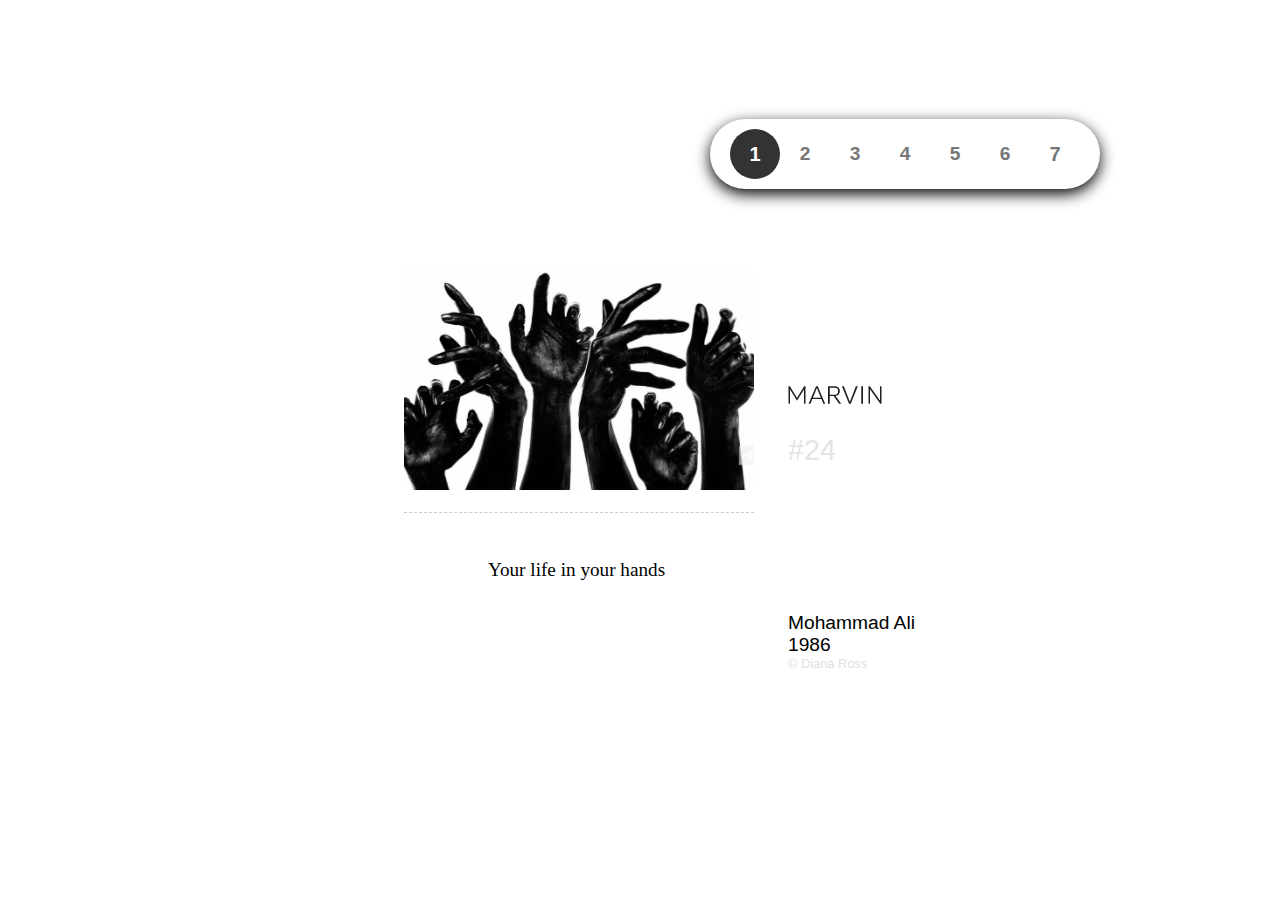
<file: index.html>
<!DOCTYPE html>
<html lang="en">
  <head>
    <meta charset="UTF-8" />
    <meta name="viewport" content="width=device-width, initial-scale=1.0" />
    <link href="main.css" rel="stylesheet" />
    <title>MARVIN/01</title>
  </head>
  <body>
    <ul class="paginatioon">
      <li class="pageNumber active"><a href="index.html">1</a></li>
      <li class="pageNumber"><a href="two.html">2</a></li>
      <li class="pageNumber"><a href="three.html">3</a></li>
      <li class="pageNumber"><a href="four.html">4</a></li>
      <li class="pageNumber"><a href="five.html">5</a></li>
      <li class="pageNumber"><a href="six.html">6</a></li>
      <li class="pageNumber"><a href="seven.html">7</a></li>
    </ul>
    <main id="app">
      <div id="logo"><img src="images/logo.png" /></div>
      <div id="picture">
        <img src="photos/08.jpg" />
      </div>
      <div id="story">
        <article>
          <p class="quote">Your life in your hands</p>
        </article>

        <h2>#24</h2>
        <p class="author">Mohammad Ali</p>
        <p class="year">1986</p>

        <p class="copy">&copy; Diana Ross</p>
      </div>
    </main>
  </body>
</html>
</file>
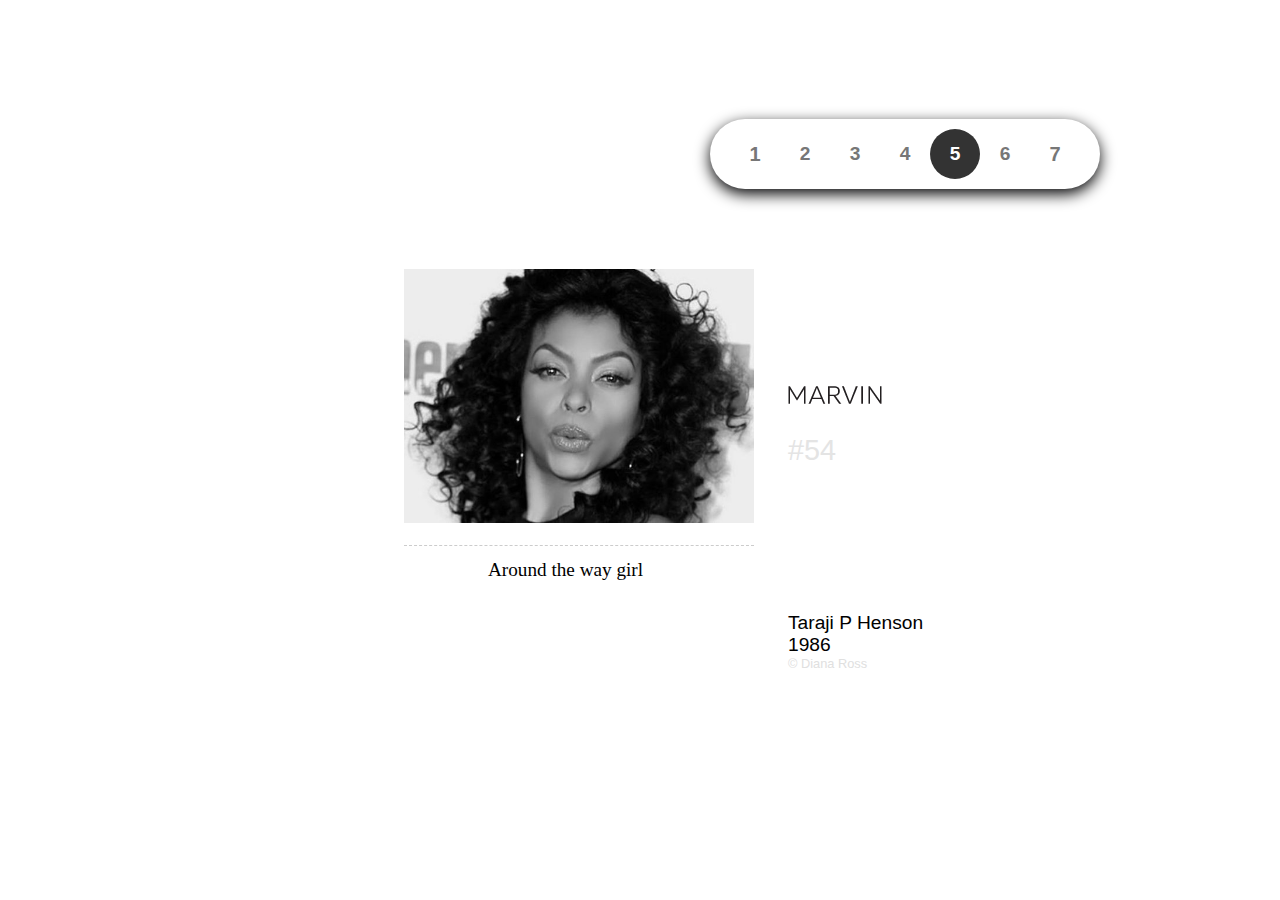
<file: five.html>
<!DOCTYPE html>
<html lang="en">
  <head>
    <meta charset="UTF-8" />
    <meta name="viewport" content="width=device-width, initial-scale=1.0" />
    <link href="main.css" rel="stylesheet" />
    <title>MARVIN/05</title>
  </head>
  <body>
    <ul class="paginatioon">
      <li class="pageNumber"><a href="index.html">1</a></li>
      <li class="pageNumber"><a href="two.html">2</a></li>
      <li class="pageNumber"><a href="three.html">3</a></li>
      <li class="pageNumber"><a href="four.html">4</a></li>
      <li class="pageNumber active"><a href="five.html">5</a></li>
      <li class="pageNumber"><a href="six.html">6</a></li>
      <li class="pageNumber"><a href="seven.html">7</a></li>
    </ul>
    <main id="app">
      <div id="logo"><img src="images/logo.png" /></div>
      <div id="picture">
        <img src="photos/47.jpg" />
      </div>
      <div id="story">
        <article>
          <p class="quote">Around the way girl</p>
        </article>
        <h2>#54</h2>
        <p class="author">Taraji P Henson</p>
        <p class="year">1986</p>
        <p class="copy">&copy; Diana Ross</p>
      </div>
    </main>
  </body>
</html>
</file>
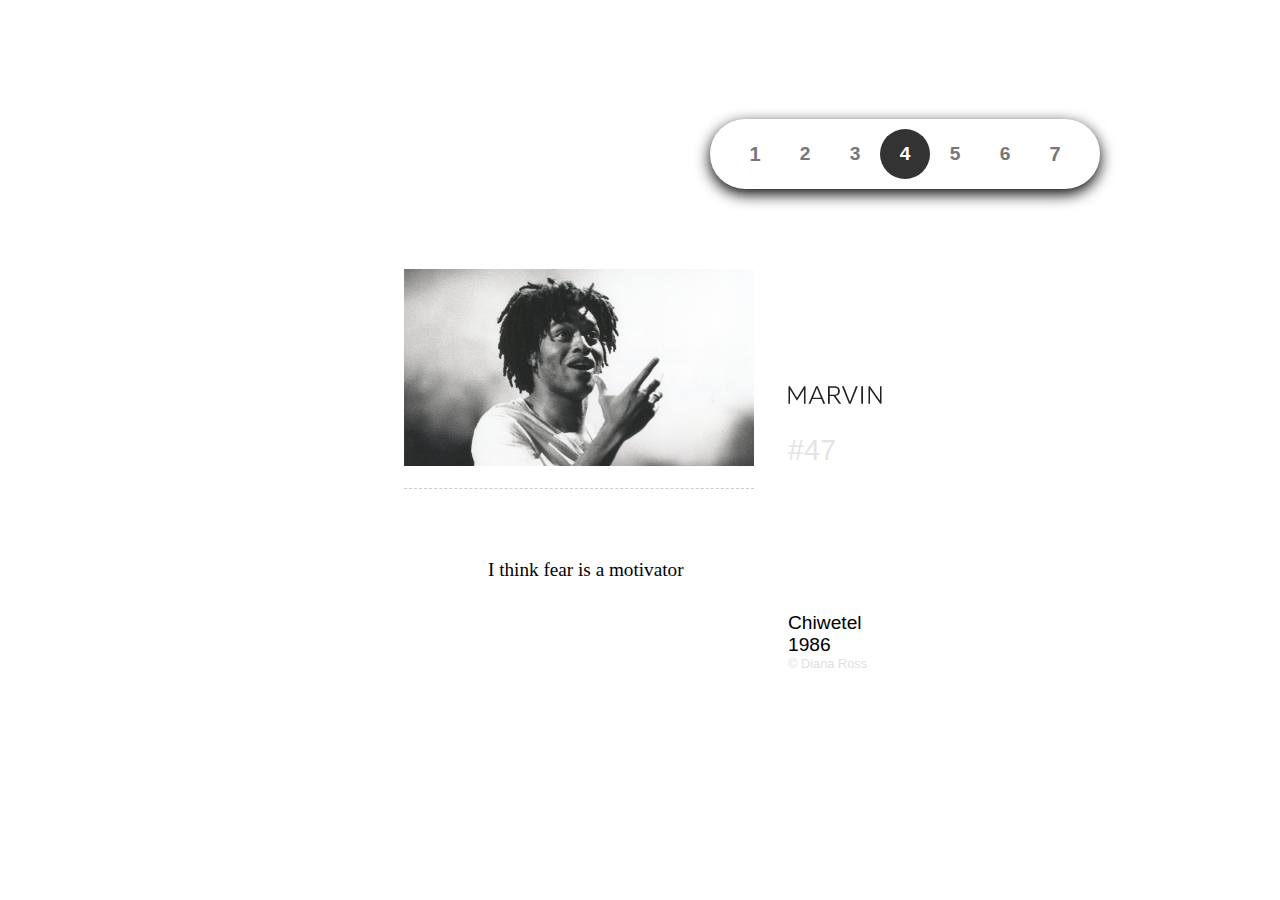
<file: four.html>
<!DOCTYPE html>
<html lang="en">
  <head>
    <meta charset="UTF-8" />
    <meta name="viewport" content="width=device-width, initial-scale=1.0" />
    <link href="main.css" rel="stylesheet" />
    <title>MARVIN/04</title>
  </head>
  <body>
    <ul class="paginatioon">
      <li class="pageNumber"><a href="index.html">1</a></li>
      <li class="pageNumber"><a href="two.html">2</a></li>
      <li class="pageNumber"><a href="three.html">3</a></li>
      <li class="pageNumber active"><a href="four.html">4</a></li>
      <li class="pageNumber"><a href="five.html">5</a></li>
      <li class="pageNumber"><a href="six.html">6</a></li>
      <li class="pageNumber"><a href="seven.html">7</a></li>
    </ul>
    <main id="app">
      <div id="logo"><img src="images/logo.png" /></div>
      <div id="picture">
        <img src="photos/13.jpg" />
      </div>
      <div id="story">
        <article>
          <p class="quote">I think fear is a motivator</p>
        </article>
        <h2>#47</h2>
        <p class="author">Chiwetel</p>
        <p class="year">1986</p>
        <p class="copy">&copy; Diana Ross</p>
      </div>
    </main>
  </body>
</html>
</file>
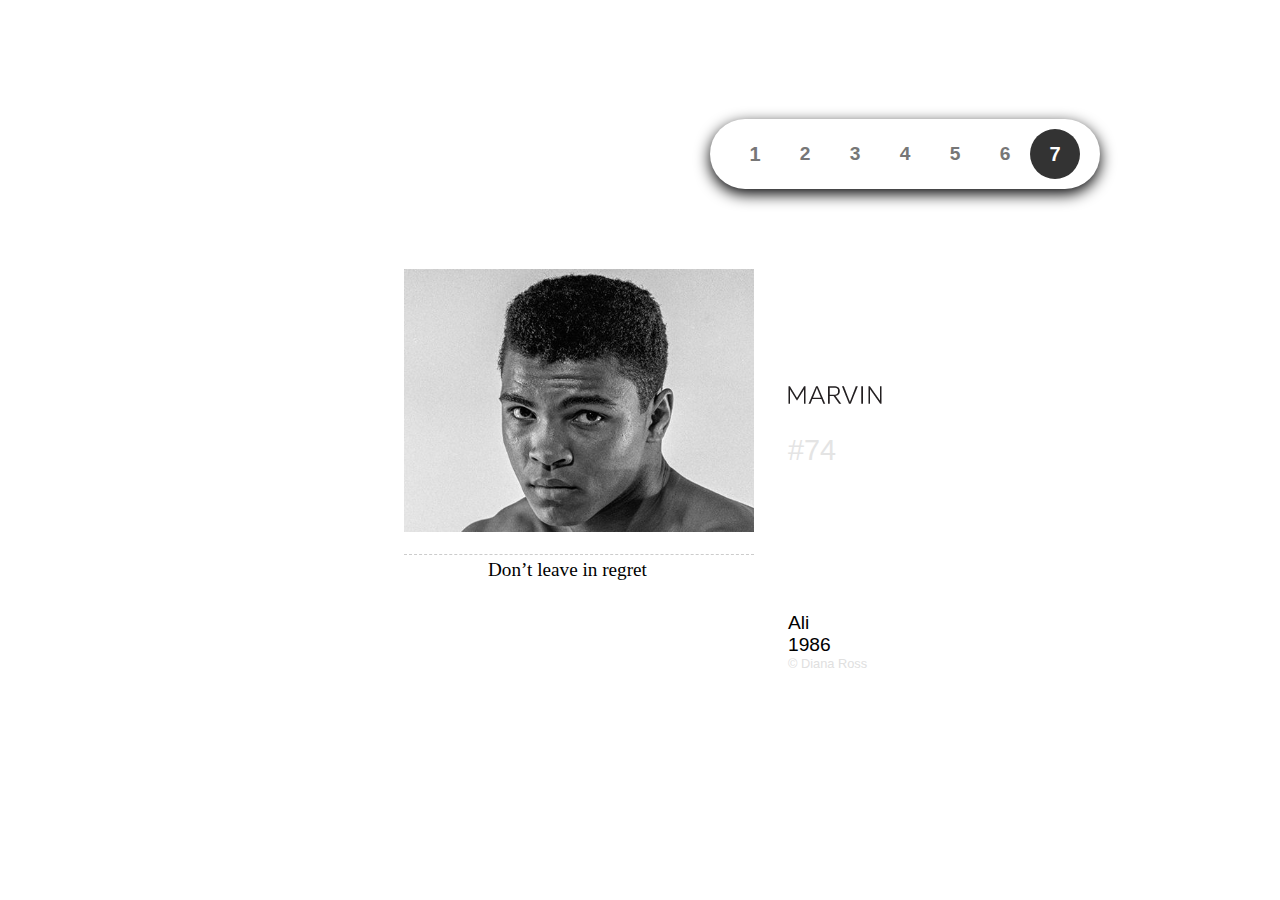
<file: seven.html>
<!DOCTYPE html>
<html lang="en">
  <head>
    <meta charset="UTF-8" />
    <meta name="viewport" content="width=device-width, initial-scale=1.0" />
    <link href="main.css" rel="stylesheet" />
    <title>MARVIN/07</title>
  </head>
  <body>
    <ul class="paginatioon">
      <li class="pageNumber"><a href="index.html">1</a></li>
      <li class="pageNumber"><a href="two.html">2</a></li>
      <li class="pageNumber"><a href="three.html">3</a></li>
      <li class="pageNumber"><a href="four.html">4</a></li>
      <li class="pageNumber"><a href="five.html">5</a></li>
      <li class="pageNumber"><a href="six.html">6</a></li>
      <li class="pageNumber active"><a href="seven.html">7</a></li>
    </ul>
    <main id="app">
      <div id="logo"><img src="images/logo.png" /></div>
      <div id="picture">
        <img src="photos/25.jpg" />
      </div>
      <div id="story">
        <article>
          <p class="quote">Don&rsquo;t leave in regret</p>
        </article>
        <h2>#74</h2>
        <p class="author">Ali</p>
        <p class="year">1986</p>
        <p class="copy">&copy; Diana Ross</p>
      </div>
    </main>
  </body>
</html>
</file>
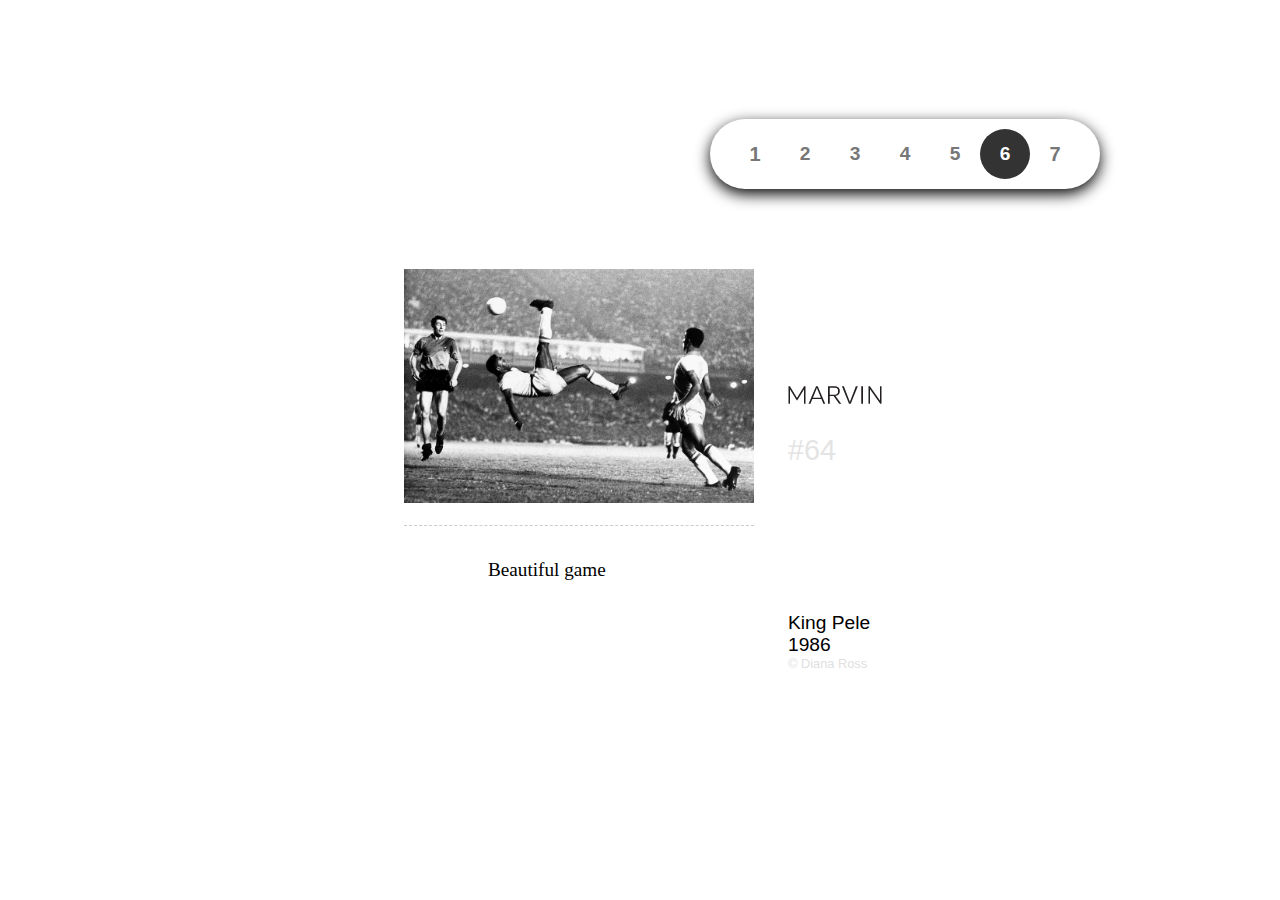
<file: six.html>
<!DOCTYPE html>
<html lang="en">
  <head>
    <meta charset="UTF-8" />
    <meta name="viewport" content="width=device-width, initial-scale=1.0" />
    <link href="main.css" rel="stylesheet" />
    <title>MARVIN/06</title>
  </head>
  <body>
    <ul class="paginatioon">
      <li class="pageNumber"><a href="index.html">1</a></li>
      <li class="pageNumber"><a href="two.html">2</a></li>
      <li class="pageNumber"><a href="three.html">3</a></li>
      <li class="pageNumber"><a href="four.html">4</a></li>
      <li class="pageNumber"><a href="five.html">5</a></li>
      <li class="pageNumber active"><a href="six.html">6</a></li>
      <li class="pageNumber"><a href="seven.html">7</a></li>
    </ul>
    <main id="app">
      <div id="logo"><img src="images/logo.png" /></div>
      <div id="picture">
        <img src="photos/24.jpg" />
      </div>
      <div id="story">
        <article>
          <p class="quote">Beautiful game</p>
        </article>
        <h2>#64</h2>
        <p class="author">King Pele</p>
        <p class="year">1986</p>
        <p class="copy">&copy; Diana Ross</p>
      </div>
    </main>
  </body>
</html>
</file>
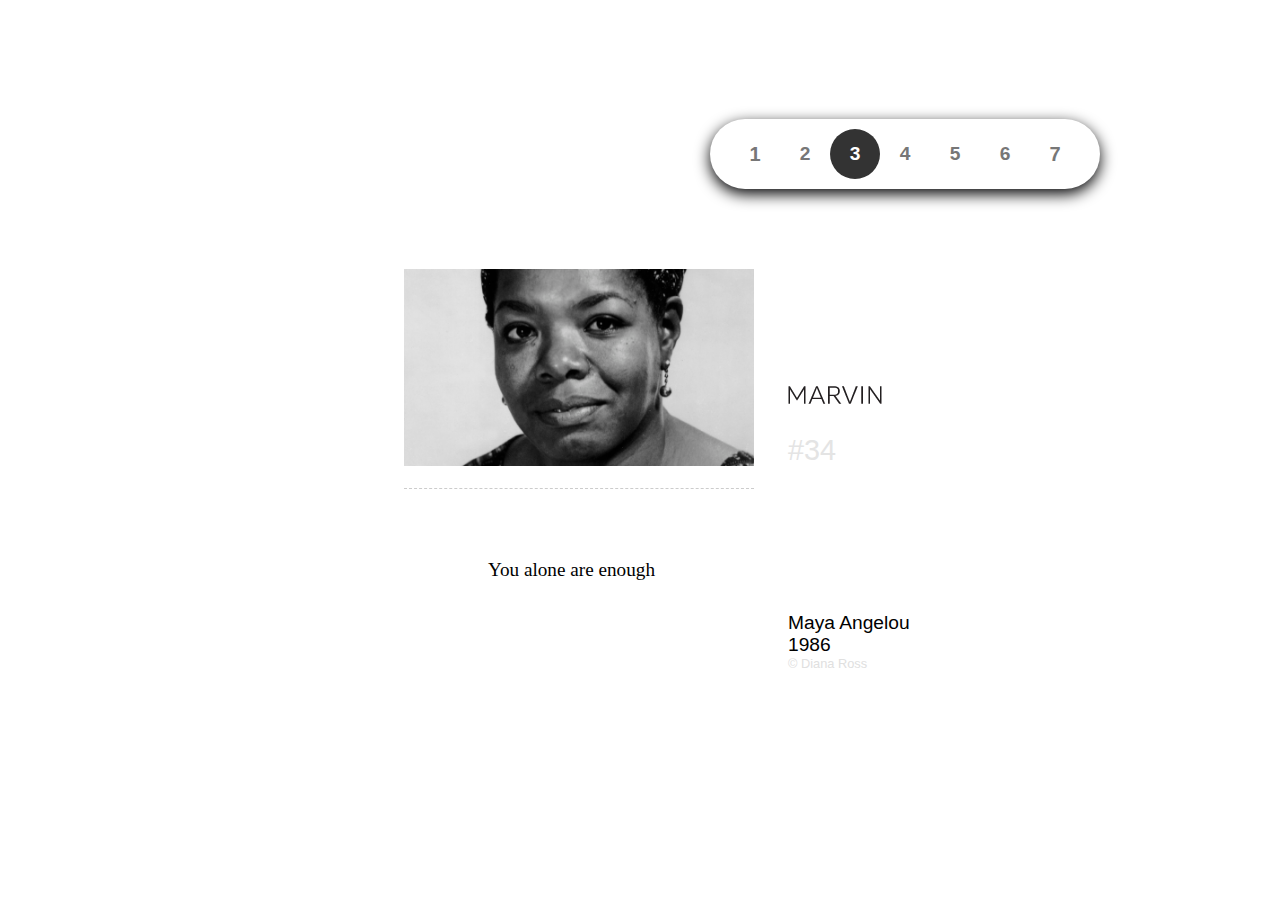
<file: three.html>
<!DOCTYPE html>
<html lang="en">
  <head>
    <meta charset="UTF-8" />
    <meta name="viewport" content="width=device-width, initial-scale=1.0" />
    <link href="main.css" rel="stylesheet" />
    <title>MARVIN/03</title>
  </head>
  <body>
    <ul class="paginatioon">
      <li class="pageNumber"><a href="index.html">1</a></li>
      <li class="pageNumber"><a href="two.html">2</a></li>
      <li class="pageNumber active"><a href="three.html">3</a></li>
      <li class="pageNumber"><a href="four.html">4</a></li>
      <li class="pageNumber"><a href="five.html">5</a></li>
      <li class="pageNumber"><a href="six.html">6</a></li>
      <li class="pageNumber"><a href="seven.html">7</a></li>
    </ul>
    <main id="app">
      <div id="logo"><img src="images/logo.png" /></div>
      <div id="picture">
        <img src="photos/20.jpg" />
      </div>
      <div id="story">
        <article>
          <p class="quote">You alone are enough</p>
        </article>
        <h2>#34</h2>
        <p class="author">Maya Angelou</p>
        <p class="year">1986</p>
        <p class="copy">&copy; Diana Ross</p>
      </div>
    </main>
  </body>
</html>
</file>
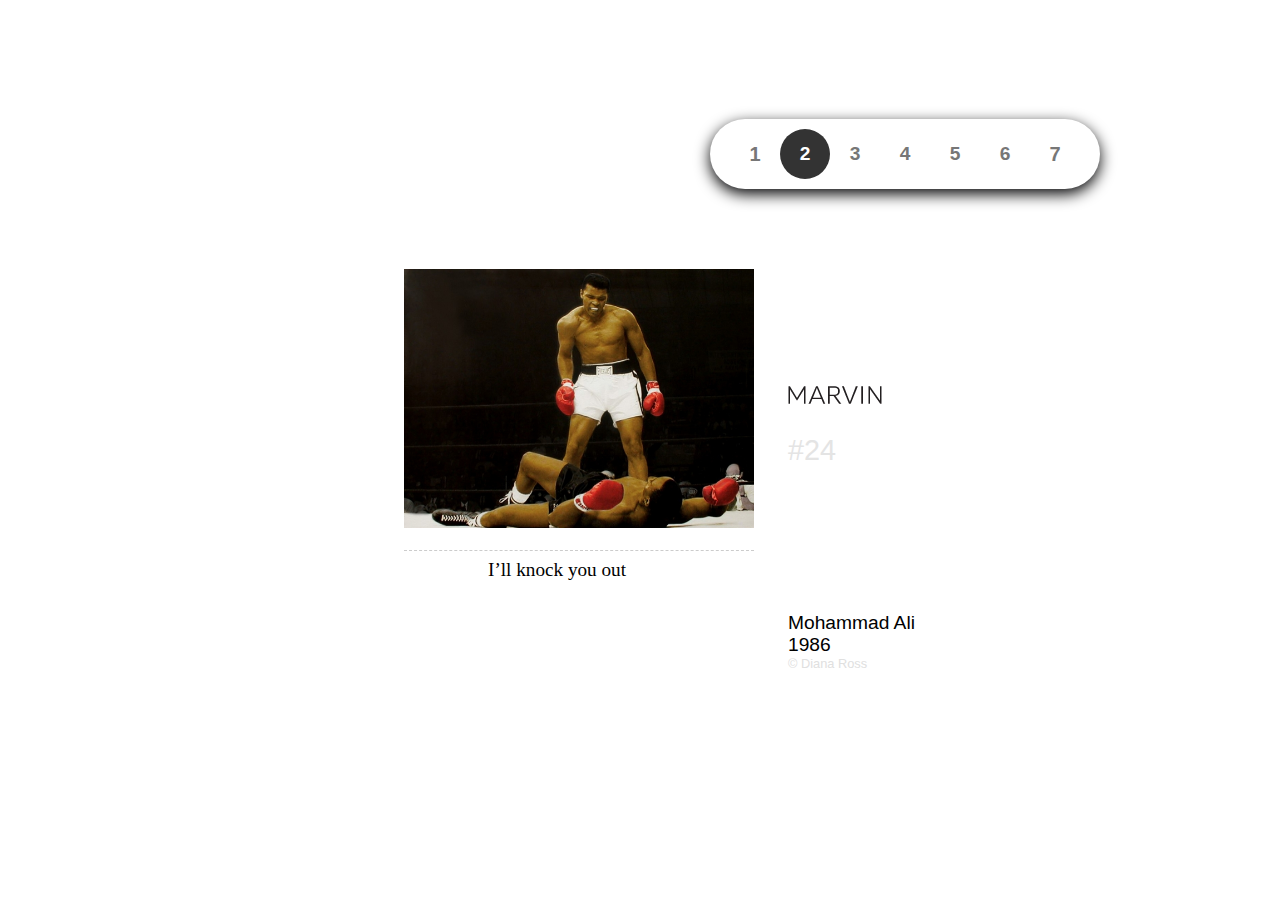
<file: two.html>
<!DOCTYPE html>
<html lang="en">
  <head>
    <meta charset="UTF-8" />
    <meta name="viewport" content="width=device-width, initial-scale=1.0" />
    <link href="main.css" rel="stylesheet" />
    <title>MARVIN/02</title>
  </head>
  <body>
    <ul class="paginatioon">
      <li class="pageNumber"><a href="index.html">1</a></li>
      <li class="pageNumber active"><a href="two.html">2</a></li>
      <li class="pageNumber"><a href="three.html">3</a></li>
      <li class="pageNumber"><a href="four.html">4</a></li>
      <li class="pageNumber"><a href="five.html">5</a></li>
      <li class="pageNumber"><a href="six.html">6</a></li>
      <li class="pageNumber"><a href="seven.html">7</a></li>
    </ul>
    <main id="app">
      <div id="logo"><img src="images/logo.png" /></div>
      <div id="picture">
        <img src="photos/14.jpg" />
      </div>
      <div id="story">
        <article>
          <p class="quote">I&rsquo;ll knock you out</p>
        </article>
        <h2>#24</h2>
        <p class="author">Mohammad Ali</p>
        <p class="year">1986</p>
        <p class="copy">&copy; Diana Ross</p>
      </div>
    </main>
  </body>
</html>
</file>
<file: main.css>
body {
  background-color: white;
  color: black;
  font-family: Arial, Helvetica, sans-serif;
  font-size: 1.2rem;
  margin: 0;
}

ul.paginatioon {
  align-items: center;
  display: flex;
  justify-content: center;
  height: 50px;
  width: 350px;
  margin-left: 710px;
  top: 100px;
}
ul {
  position: relative;
  background: #fff;
  display: flex;
  padding: 10px 20px;
  border-radius: 50px;
  box-shadow: 0 5px 15px rgb(0, 0, 2);
}

ul li {
  list-style: none;
  line-height: 50px;
  margin: 0;
}

ul li.pageNumber {
  width: 50px;
  height: 50px;
  line-height: 50px;
  text-align: center;
}

ul li a {
  display: block;
  text-decoration: none;
  color: #777;
  font-weight: 600;
  border-radius: 50%;
}

ul li.pageNumber:hover a,
ul li.pageNumber.active a {
  background: #333;
  color: #fff;
}

ul li:first-child {
  font-weight: 700;
  font-size: 20px;
}

ul li:last-child {
  font-weight: 700;
  font-size: 20px;
}

main div#logo > img {
  left: 50;
}

main {
  width: 804px;
  margin: 0 auto;
  grid-template-columns: 132px 350px auto;
  display: grid;
  gap: 34px;
  margin-top: 180px;
}

main div#logo {
  display: grid;
  place-items: center;
  padding-left: 550px;
  padding-bottom: 150px;
  border-right: 1px;
}
main div#logo h1 {
  font-size: 1.8rem;
  font-weight: 100;
  margin: 0;
}

main div#picture img {
  width: 100%;
  display: block;
  padding-bottom: 22px;
  border-bottom: 1px dashed #ccc;
}

main div#story p {
  margin: 0;
}
main div#story {
  display: flex;
  flex-direction: column;
}
article {
  position: relative;
  display: inline-block;
}

main div#story article {
  flex-grow: 1;
  margin-top: 0;
}

.quote {
  position: absolute;

  right: 290px;
  width: 100%;

  padding: 10px;
}

.author {
  margin-top: 30px;
}

main div#story article {
  flex-grow: 1;
  margin-top: 160px;
}

main div#story h2 {
  float: right;
  margin: 5px;
  margin-left: 0;
  padding-bottom: 140px;
  font-weight: lighter;
  color: rgb(228, 228, 228);
}

main div#story article p.quote {
  font-family: "Times New Roman", Times, serif;
  margin-bottom: 1rem;
  margin-top: 120px;
}

main div#story article p.author {
  color: #999;
  height: 254px;
  width: 22px;
}

main div#story article p.year {
  color: #999;
  font-size: 0.8rem;
}

main div#story p.copy {
  color: #e0e0e0;
  font-size: 0.8rem;
}

.next-page-link {
  display: inline-block;
  padding: 10px 20px;

  color: #fff;
  text-decoration: none;
  border-radius: 5px;
  transition: background-color 0.3s ease;
}

.next-page-link:hover {
  background-color: #2980b9;
}

.custom-link {
  padding-left: 900px;
  margin-top: 20px;
}
</file>
